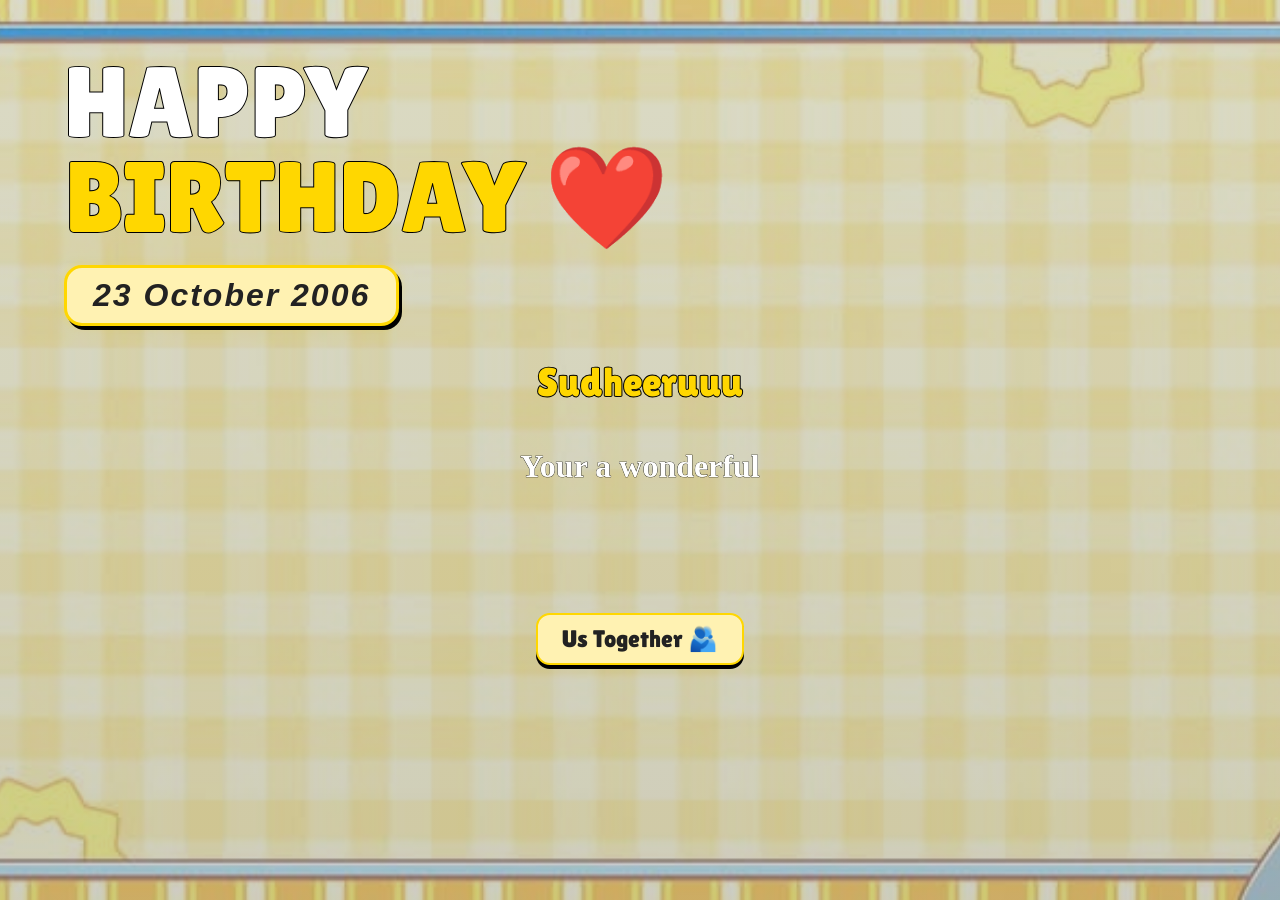
<file: index.html>
<!DOCTYPE html>
<html lang="en">

<head>
    <meta charset="UTF-8">
    <meta name="viewport" content="width=device-width, initial-scale=1.0">

    <title>Happy Birthday ❤️</title>

    <!-- CSS File Link -->
    <link rel="stylesheet" href="index.css">

    <!-- Google Fonts -->
    <link rel="preconnect" href="https://fonts.googleapis.com">
    <link rel="preconnect" href="https://fonts.gstatic.com" crossorigin>

    <link href="https://fonts.googleapis.com/css2?family=Lilita+One&display=swap"
          rel="stylesheet">

    <!-- Page Styling -->
    <style>
        h1,
        .birthday-yellow,
        .friend-name,
        #birthdayText,
        .together-heading {
            text-shadow: none !important;
        }

        .friend-name {
            color: #FFD700 !important;
            -webkit-text-stroke: 2px #000000 !important;
            paint-order: stroke fill;
        }

        /* ===== US TOGETHER BUTTON AT BOTTOM ===== */

        .together-link {
            display: table;
            margin: 100px auto 40px;
            padding: 10px 24px;

            background: #FFF2B2;
            border: 2px solid #FFD700;
            border-radius: 14px;

            box-shadow: 0 4px 0 #000000;
            text-decoration: none;

            transition: transform 0.3s ease,
                        box-shadow 0.3s ease;
        }

        .together-link:hover {
            transform: translateY(-4px);
            box-shadow: 0 7px 0 #000000;
        }

        .together-heading {
            margin: 0;
            padding: 0;
            font-family: 'Lilita One', cursive;
            font-size: 24px;
            font-weight: 400;
            color: #222222 !important;
            -webkit-text-stroke: 0 !important;
            text-shadow: none !important;
        }

        /* Phone Responsive */
        @media screen and (max-width: 600px) {
            .together-link {
                margin-top: 80px;
                margin-bottom: 30px;
                padding: 9px 20px;
            }

            .together-heading {
                font-size: 22px;
            }
        }
    </style>
</head>

<body>

    <!-- Birthday Heading -->
    <h1>
        <span>HAPPY</span><br>
        <span class="birthday-yellow">BIRTHDAY</span> ❤️
    </h1>

    <!-- Birthday Date -->
    <div class="name-box">
        <span>23 October 2006</span>
    </div>

    <!-- Friend Name -->
    <h2 class="friend-name" style="
        color: #FFD700 !important;
        -webkit-text-stroke: 2px #000000 !important;
        paint-order: stroke fill;
        text-shadow: none !important;
    ">
        Sudheeruuu
    </h2>

    <!-- Birthday Message -->
    <p id="birthdayText"></p>

    <!-- Typing Animation -->
    <script>
        const text = "Your a wonderful and My favorite friend";
        const text2 = "Thank you for being with meee 🥹💖";

        const element = document.getElementById("birthdayText");

        let i = 0;

        function typeText() {
            if (i < text.length) {
                element.innerHTML += text.charAt(i);
                i++;
                setTimeout(typeText, 70);
            } else {
                element.innerHTML += "<br>";
                i = 0;
                typeText2();
            }
        }

        function typeText2() {
            if (i < text2.length) {
                element.innerHTML += text2.charAt(i);
                i++;
                setTimeout(typeText2, 70);
            }
        }

        typeText();
    </script>

    <!-- Us Together Button At Bottom -->
    <a href="together.html" class="together-link">
        <h2 class="together-heading">
            Us Together 🫂
        </h2>
    </a>

    <!-- Cursor Hearts -->
    <script>
        function createHeart(x, y) {
            const heart = document.createElement("span");
            heart.className = "cursor-heart";

            const symbols = ["❤️", "💕", "💖", "💗", "✨"];

            heart.textContent =
                symbols[Math.floor(Math.random() * symbols.length)];

            heart.style.left = x + "px";
            heart.style.top = y + "px";

            document.body.appendChild(heart);

            setTimeout(function () {
                heart.remove();
            }, 1000);
        }

        document.addEventListener("mousemove", function (e) {
            createHeart(e.clientX, e.clientY);
        });

        document.addEventListener("touchmove", function (e) {
            const touch = e.touches[0];
            createHeart(touch.clientX, touch.clientY);
        }, { passive: true });
    </script>

</body>
</html>
</file>
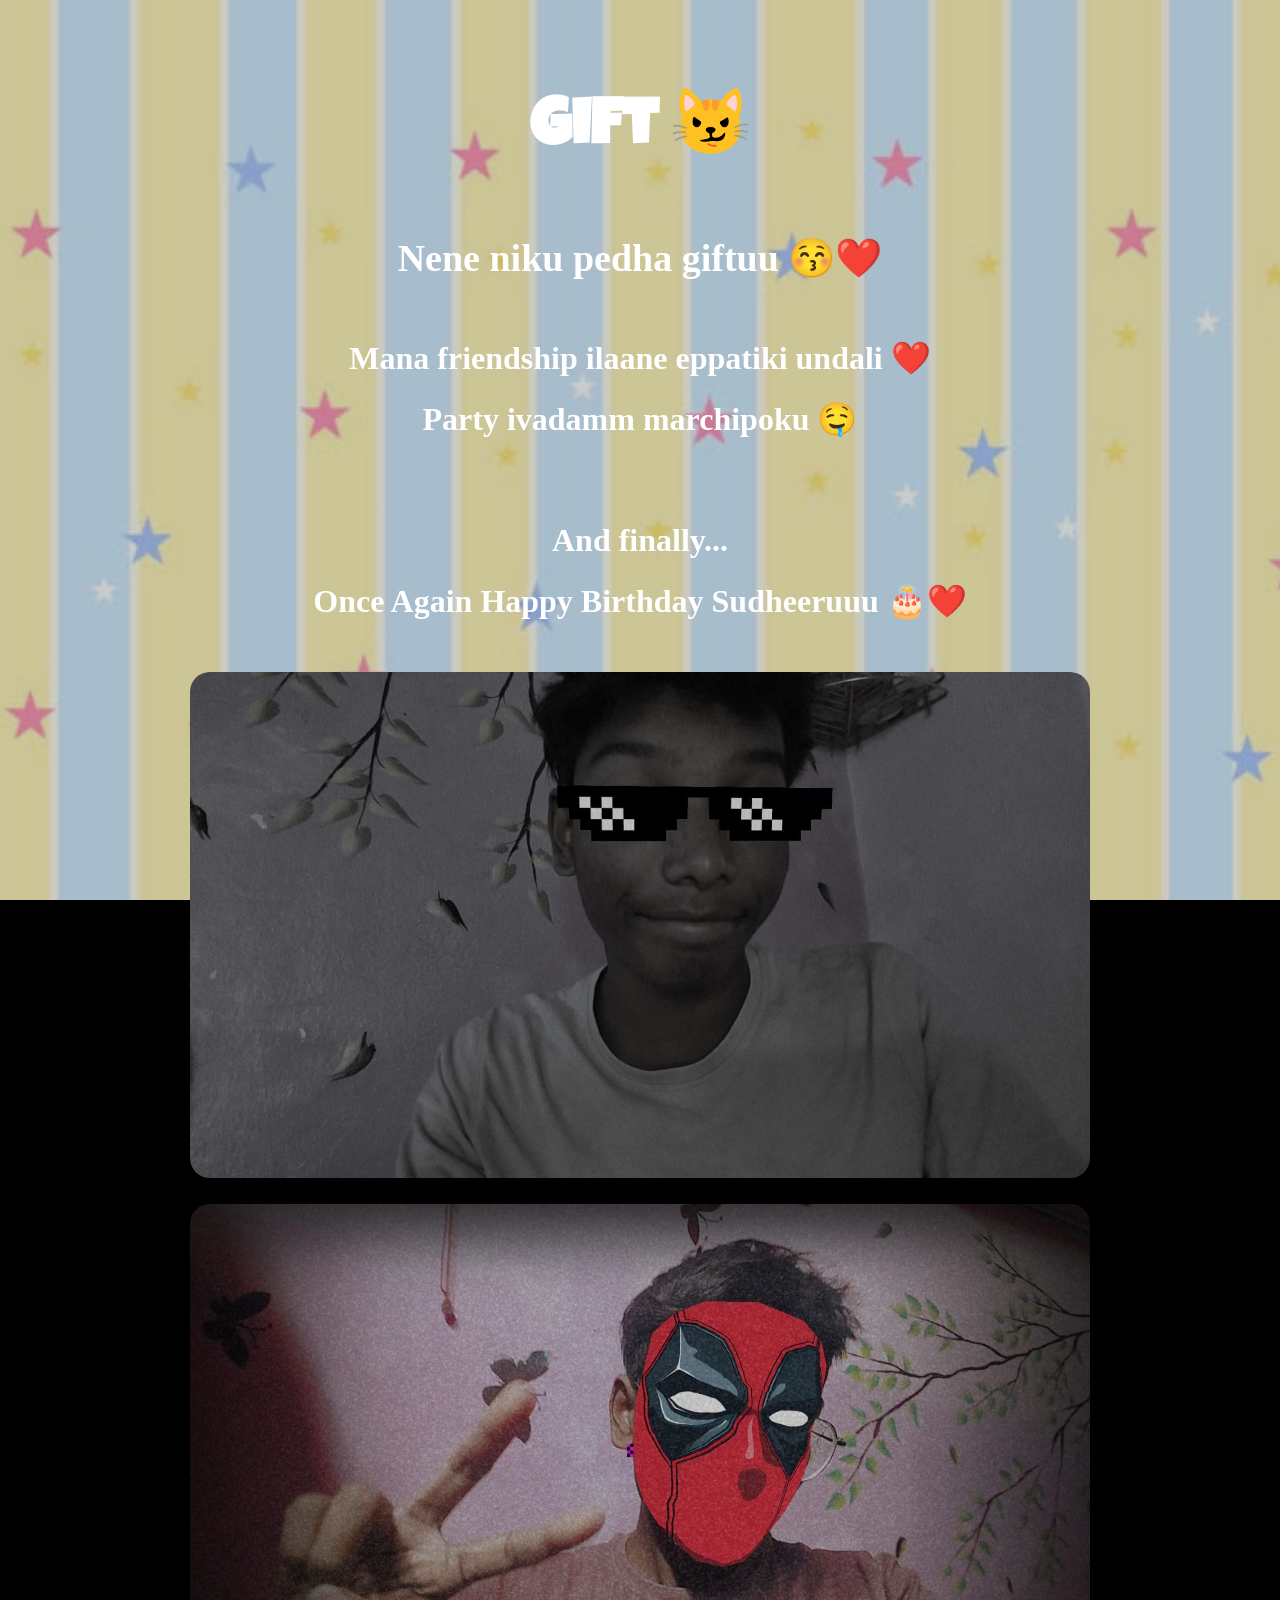
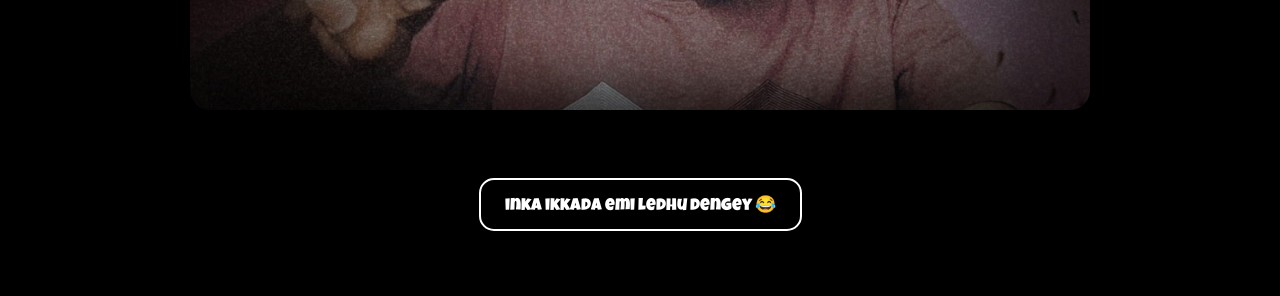
<file: lastgift.html>
<!DOCTYPE html>
<html lang="en">

<head>
    <meta charset="UTF-8">
    <meta name="viewport" content="width=device-width, initial-scale=1.0">

    <title>Gift 😼</title>

    <!-- Cartoon Font -->
    <link rel="preconnect" href="https://fonts.googleapis.com">
    <link rel="preconnect" href="https://fonts.gstatic.com" crossorigin>
    <link href="https://fonts.googleapis.com/css2?family=Luckiest+Guy&display=swap" rel="stylesheet">

    <!-- CSS File -->
    <link rel="stylesheet" href="lastgift.css">
</head>

<body>

    <h1>Gift 😼</h1>

    <p class="main-message">
        Nene niku pedha giftuu 😚❤️
    </p>

    <p class="extra-message">
        Mana friendship ilaane eppatiki undali ❤️
        <br>
        Party ivadamm marchipoku 🤤
        <br><br>
        And finally...
        <br>
        <b>Once Again Happy Birthday Sudheeruuu 🎂❤️</b>
    </p>

    <!-- Photos -->
    <div class="photos">
        <img src="uddu1.jpeg" alt="Our memory 1">
        <img src="uddu2.jpeg" alt="Our memory 2">
    </div>

    <br>

    <!-- Back Button -->
    <a href="index.html" class="back-button">
        inka ikkada emi ledhu dengey 😂
    </a>

    <!-- Balloon Animation -->
 <script>

/* BALLOONS - LAPTOP + MOBILE */
.balloon {
    position: fixed;
    left: 0;
    bottom: -80px;
    font-size: 38px;
    z-index: 99999;
    pointer-events: none;
    user-select: none;
    will-change: transform;
    animation: balloonUp 6s linear forwards;
}

/* BALLOON ANIMATION */
@keyframes balloonUp {
    0% {
        transform: translate3d(0, 0, 0) rotate(0deg);
        opacity: 0;
    }

    10% {
        opacity: 1;
    }

    100% {
        transform: translate3d(0, -120vh, 0) rotate(25deg);
        opacity: 0;
    }
}

/* MOBILE */
@media screen and (max-width: 768px) {
    .balloon {
        font-size: 30px;
        animation-duration: 6s;
    }
}

/* REDUCE ANIMATION IF DEVICE REQUESTS IT */
@media (prefers-reduced-motion: reduce) {
    .balloon {
        animation-duration: 6s;
    }
}
     


<a href="quiz-entry.html" class="quiz-button">
    🎁 One Last Gift — Best Friend Quiz 🎮❤️
</a>



</script>
</body>
</html>
</file>
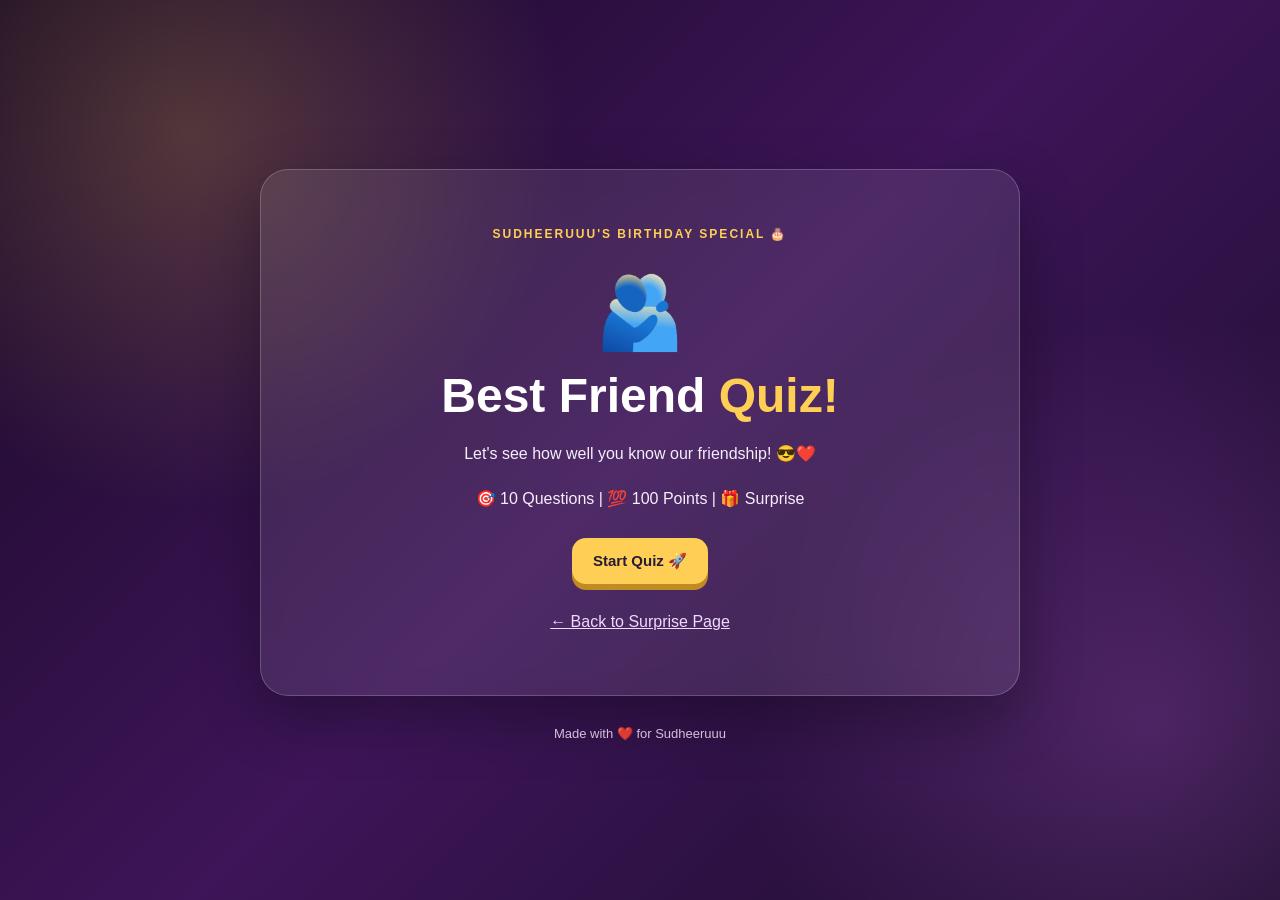
<file: quiz.html>
<!DOCTYPE html>
<html lang="en">
<head>
    <meta charset="UTF-8">
    <meta name="viewport" content="width=device-width, initial-scale=1.0">
    <title>Best Friend Quiz ❤️</title>
    <link rel="stylesheet" href="quiz.css">
</head>
<body>

<main class="game-card">
    <p class="top-label">SUDHEERUUU'S BIRTHDAY SPECIAL 🎂</p>

    <section id="start-screen">
        <div class="emoji">🫂</div>
        <h1>Best Friend <span>Quiz!</span></h1>
        <p>Let's see how well you know our friendship! 😎❤️</p>
        <p>🎯 10 Questions | 💯 100 Points | 🎁 Surprise</p>
        <button class="primary-btn" onclick="startQuiz()">Start Quiz 🚀</button>
        <p><a href="surprise.html">← Back to Surprise Page</a></p>
    </section>

    <section id="quiz-screen" class="hidden">
        <div class="quiz-meta">
            <span id="counter"></span>
            <span id="score">Score: 0</span>
        </div>

        <div class="progress-track">
            <div id="progress"></div>
        </div>

        <div id="question-emoji" class="emoji">🤔</div>
        <h2 id="question"></h2>
        <div id="answers" class="answers"></div>
        <p id="feedback"></p>

        <button id="next" class="primary-btn hidden" onclick="nextQuestion()">
            Next Question ➜
        </button>
    </section>

    <section id="result-screen" class="hidden">
        <div class="emoji" id="result-emoji">🏆</div>
        <h1 id="result-title">Quiz Completed!</h1>
        <h2>Your Score: <span id="final-score"></span></h2>
        <p id="result-message"></p>
        <button class="primary-btn" onclick="showSurprise()">
            Open Birthday Surprise 🎁
        </button>
        <button class="secondary-btn" onclick="restartQuiz()">Play Again 🔄</button>
    </section>

    <section id="surprise-screen" class="hidden">
        <div class="emoji">🎂❤️</div>
        <h1>Happy Birthday <span>Sudheeruuu!</span></h1>

       
        <a class="secondary-link" href="index.html">Back to Birthday Home 🏠</a>
    </section>
</main>

<footer>Made with ❤️ for Sudheeruuu</footer>

<script>
const questions = [
    {
        emoji: "🫂",
        q: "What makes our friendship special?",
        a: ["Trust and understanding ❤️", "Only treats 🍕", "Competition 😤", "Nothing 😴"],
        correct: 0,
        msg: "Trust and understanding are everything! ❤️"
    },
    {
        emoji: "😂",
        q: "What's an important part of friendship?",
        a: ["Laughing together 😂", "Never talking", "Always serious", "Forgetting each other"],
        correct: 0,
        msg: "Our laughs and memories are priceless! 😂"
    },
    {
        emoji: "🎂",
        q: "What are we celebrating?",
        a: ["New Year 🎆", "Sudheeruuu's birthday 🎂", "Exam results 📚", "Holiday 🏖️"],
        correct: 1,
        msg: "Happy Birthday Sudheeruuu! 🥳"
    },
    {
        emoji: "🤝",
        q: "A good friend should be there...",
        a: ["Only when easy", "Only for snacks", "In good and bad times ❤️", "Only in photos"],
        correct: 2,
        msg: "Real friendship means supporting each other! 🤝"
    },
    {
        emoji: "🍕",
        q: "What should a best friend never forget? 😜",
        a: ["Birthday treat 🍕", "Ignore messages", "Cancel plans", "Hide photos"],
        correct: 0,
        msg: "Treat ivvadam marchipoku ra! 🤤"
    },
    {
        emoji: "💬",
        q: "If your friend feels sad, what should you do?",
        a: ["Make fun", "Listen and support ❤️", "Ignore them", "Blame them"],
        correct: 1,
        msg: "A good friend always listens and supports! 💛"
    },
    {
        emoji: "📸",
        q: "What do friendship photos help us keep?",
        a: ["Our memories 📸", "Homework", "Shopping list", "Nothing"],
        correct: 0,
        msg: "Photos keep our best memories alive! 📸"
    },
    {
        emoji: "🌟",
        q: "What matters most in friendship?",
        a: ["Showing off", "Honesty and caring ❤️", "Counting favours", "Winning arguments"],
        correct: 1,
        msg: "Honesty and care make friendship strong! 🌟"
    },
    {
        emoji: "🫶",
        q: "How long should our friendship last?",
        a: ["One week", "Until exams", "Forever and ever 🫂", "Birthdays only"],
        correct: 2,
        msg: "Mana friendship eppatiki undali ra! 🫂❤️"
    },
    {
        emoji: "🎁",
        q: "What's the best gift from a best friend?",
        a: ["Costly things only", "Genuine friendship and memories ❤️", "A lecture", "No wishes"],
        correct: 1,
        msg: "Our friendship is priceless! Happy Birthday! 🎂"
    }
];

let current = 0;
let points = 0;
let answered = false;

function showScreen(id) {
    ["start-screen", "quiz-screen", "result-screen", "surprise-screen"]
        .forEach(screen => document.getElementById(screen).classList.add("hidden"));

    document.getElementById(id).classList.remove("hidden");
    window.scrollTo({top: 0, behavior: "smooth"});
}

function startQuiz() {
    current = 0;
    points = 0;
    showScreen("quiz-screen");
    renderQuestion();
}

function renderQuestion() {
    answered = false;
    const item = questions[current];

    document.getElementById("counter").textContent =
        `Question ${current + 1} of ${questions.length}`;
    document.getElementById("score").textContent = `Score: ${points}`;
    document.getElementById("progress").style.width =
        `${current / questions.length * 100}%`;

    document.getElementById("question-emoji").textContent = item.emoji;
    document.getElementById("question").textContent = item.q;
    document.getElementById("feedback").textContent = "";
    document.getElementById("next").classList.add("hidden");

    const box = document.getElementById("answers");
    box.innerHTML = "";

    item.a.forEach((answer, index) => {
        const btn = document.createElement("button");
        btn.className = "answer-btn";
        btn.textContent = answer;
        btn.onclick = () => chooseAnswer(index, btn);
        box.appendChild(btn);
    });
}

function chooseAnswer(index, selected) {
    if (answered) return;
    answered = true;

    const item = questions[current];
    const buttons = document.querySelectorAll(".answer-btn");
    buttons.forEach(btn => btn.disabled = true);

    if (index === item.correct) {
        points += 10;
        selected.classList.add("correct");
        document.getElementById("feedback").textContent = "✅ Correct! " + item.msg;
    } else {
        selected.classList.add("incorrect");
        buttons[item.correct].classList.add("correct");
        document.getElementById("feedback").textContent = "💛 Not quite! " + item.msg;
    }

    document.getElementById("score").textContent = `Score: ${points}`;
    document.getElementById("progress").style.width =
        `${(current + 1) / questions.length * 100}%`;

    const nextBtn = document.getElementById("next");
    nextBtn.textContent = current === questions.length - 1
        ? "See My Result 🏆"
        : "Next Question ➜";
    nextBtn.classList.remove("hidden");
}

function nextQuestion() {
    if (!answered) return;
    current++;

    if (current < questions.length) {
        renderQuestion();
    } else {
        showResults();
    }
}

function showResults() {
    showScreen("result-screen");
    document.getElementById("final-score").textContent = `${points}/100`;

    let emoji = "💛";
    let title = "Good Try, Bestie!";
    let message = "Quiz complete! Our friendship and memories are special. ❤️";

    if (points >= 90) {
        emoji = "🏆";
        title = "Friendship Legend!";
        message = "Abbaa! You are a true friendship legend ra! 🫂";
    } else if (points >= 70) {
        emoji = "🌟";
        title = "Super Bestie!";
        message = "Chaala baaga aadav ra! ❤️";
    } else if (points >= 50) {
        emoji = "😎";
        title = "Good Bestie!";
        message = "Inka manchi memories create cheddam! 🫂";
    }

    document.getElementById("result-emoji").textContent = emoji;
    document.getElementById("result-title").textContent = title;
    document.getElementById("result-message").textContent = message;
}

function showSurprise() {
    showScreen("surprise-screen");
}

function restartQuiz() {
    showScreen("start-screen");
}
</script>

</body>
</html>
</file>
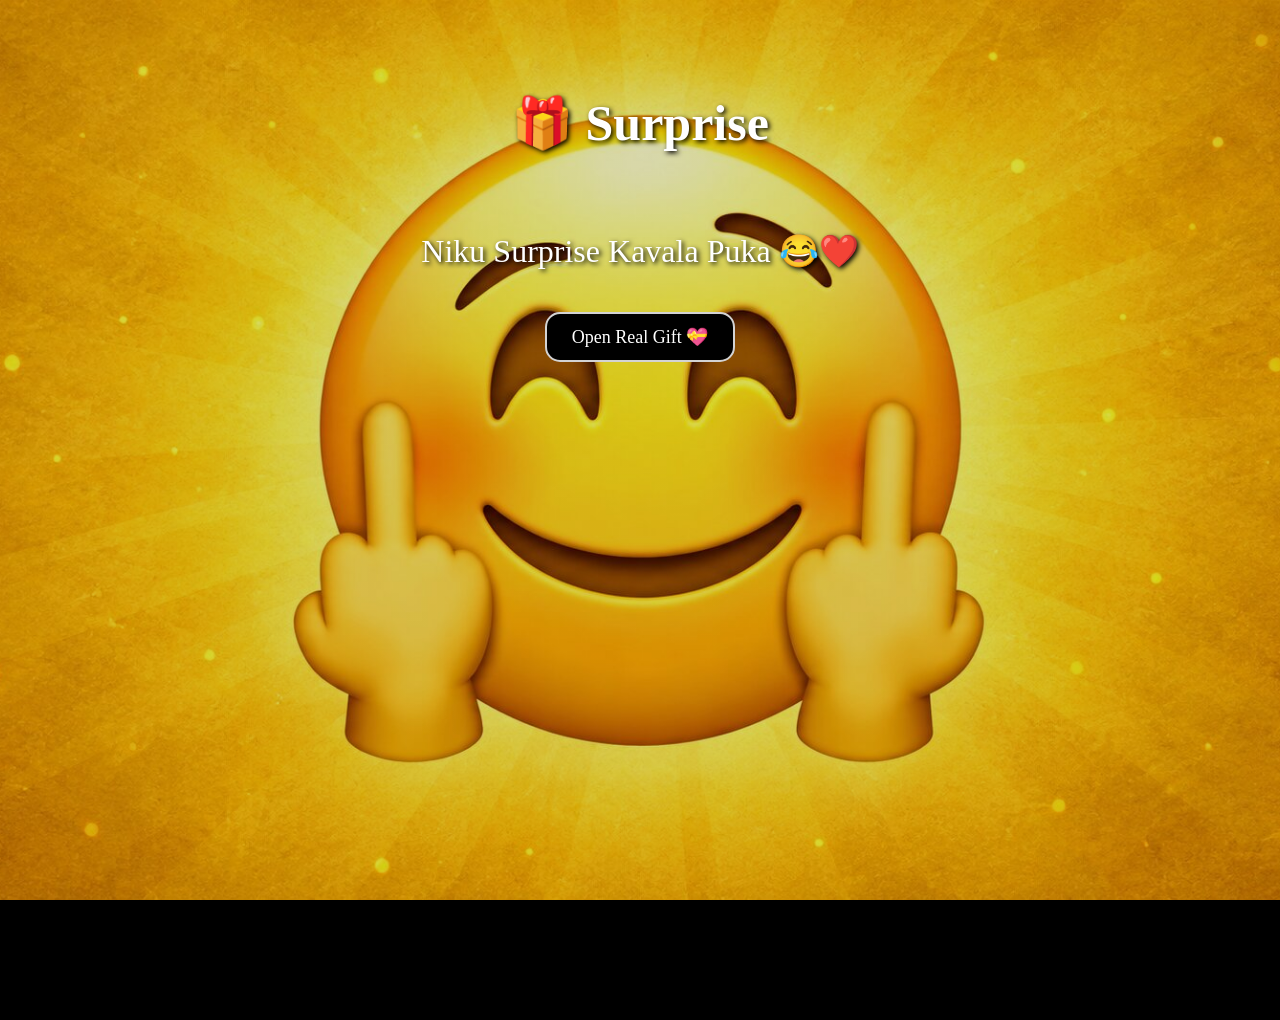
<file: surprise.html>
<!DOCTYPE html>
<html lang="en">
<head>
    <meta charset="UTF-8">
    <meta name="viewport" content="width=device-width, initial-scale=1.0">
    <title>Surprise 🎁</title>
    <link rel="stylesheet" href="surprise.css">
</head>

<body>
    <h1>🎁 Surprise</h1>

    <p>Niku Surprise Kavala Puka 😂❤️</p>

   
        <a href="lastgift.html" class="gift-button">
            Open Real Gift 💝
        </a>
    </div>

<script>
    const emojis = ["🖕"];

    document.addEventListener("mousemove", function(event) {
        const emoji = document.createElement("span");

        emoji.innerHTML = emojis[
            Math.floor(Math.random() * emojis.length)
        ];

        emoji.style.position = "fixed";
        emoji.style.left = event.clientX + "px";
        emoji.style.top = event.clientY + "px";
        emoji.style.fontSize = "22px";
        emoji.style.pointerEvents = "none";
        emoji.style.zIndex = "9999";
        emoji.style.transform = "translate(-50%, -50%)";
        emoji.style.transition = "opacity 0.8s, transform 0.8s";

        document.body.appendChild(emoji);

        requestAnimationFrame(() => {
            emoji.style.opacity = "0";
            emoji.style.transform =
                "translate(-50%, -40px) scale(1.5)";
        });

        setTimeout(() => {
            emoji.remove();
        }, 800);
    });
</script>

</body>
</html>
</file>
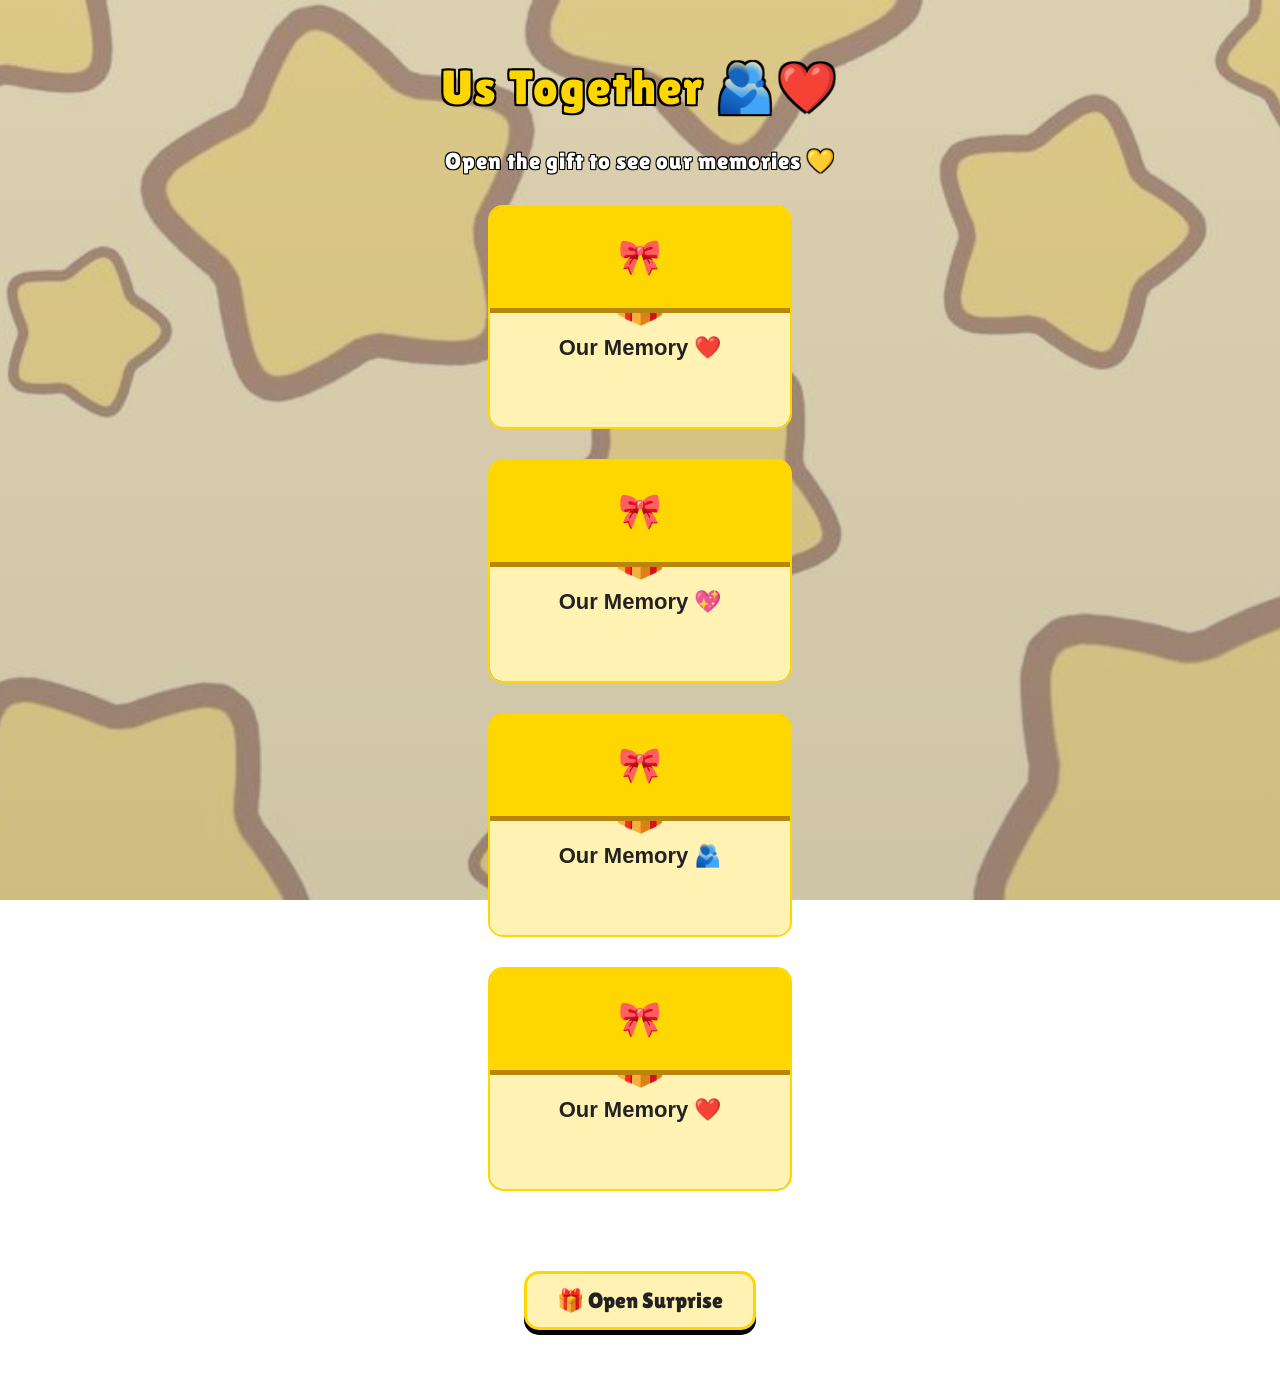
<file: together.html>
<!DOCTYPE html>
<html lang="en">

<head>
    <meta charset="UTF-8">
    <meta name="viewport" content="width=device-width, initial-scale=1.0">

    <title>Us Together 🫂</title>

    <!-- Google Fonts -->
    <link rel="preconnect" href="https://fonts.googleapis.com">
    <link rel="preconnect" href="https://fonts.gstatic.com" crossorigin>

    <link href="https://fonts.googleapis.com/css2?family=Lilita+One&display=swap"
          rel="stylesheet">

    <!-- External CSS -->
    <link rel="stylesheet" href="together.css">

    <!-- Surprise Button + Cursor Hearts CSS -->
    <style>
        /* Surprise Button */
        .surprise-button {
            display: inline-block;
            margin: 50px auto 40px;
            padding: 14px 30px;

            background: #FFF2B2;
            color: #222222;

            border: 3px solid #FFD700;
            border-radius: 15px;

            text-decoration: none;
            font-family: 'Lilita One', cursive;
            font-size: 22px;

            box-shadow: 0 5px 0 #000000;

            transition:
                transform 0.3s ease,
                box-shadow 0.3s ease;
        }

        .surprise-button:hover {
            transform: translateY(-5px);
            box-shadow: 0 9px 0 #000000;
        }

        /* Cursor Hearts */
        .cursor-heart {
            position: fixed;
            z-index: 99999;
            pointer-events: none;

            font-size: 22px;
            line-height: 1;

            animation: heartFloat 1s ease-out forwards;
            will-change: transform, opacity;
        }

        @keyframes heartFloat {
            0% {
                opacity: 1;
                transform: translateY(0) scale(0.7);
            }

            100% {
                opacity: 0;
                transform: translateY(-55px) scale(1.4) rotate(20deg);
            }
        }

        /* Phone Responsive */
        @media screen and (max-width: 600px) {
            .surprise-button {
                margin-top: 35px;
                margin-bottom: 30px;
                padding: 12px 24px;
                font-size: 20px;
            }
        }

        /* Reduced Motion */
        @media (prefers-reduced-motion: reduce) {
            .cursor-heart {
                animation-duration: 0.5s;
            }
        }
    </style>
</head>

<body>

    <!-- Page Heading -->
    <h1>Us Together 🫂❤️</h1>

    <p>Open the gift to see our memories 💛</p>

    <!-- Photo 1 -->
    <div class="photo-card" onclick="openPhoto(this)">
        <img src="uday4.jpeg" alt="Our memory 1">

        <div class="photo-cover">
            <span>🎁</span>
            Our Memory ❤️
        </div>

        <div class="gift-lid">🎀</div>
    </div>

    <!-- Photo 2 -->
    <div class="photo-card" onclick="openPhoto(this)">
        <img src="uday3 fi.jpeg" alt="Our memory 2">

        <div class="photo-cover">
            <span>🎁</span>
            Our Memory 💖
        </div>

        <div class="gift-lid">🎀</div>
    </div>

    <!-- Photo 3 -->
    <div class="photo-card" onclick="openPhoto(this)">
        <img src="uday1.jpeg" alt="Our memory 3">

        <div class="photo-cover">
            <span>🎁</span>
            Our Memory 🫂
        </div>

        <div class="gift-lid">🎀</div>
    </div>

    <!-- Photo 4 -->
    <div class="photo-card" onclick="openPhoto(this)">
        <img src="uday.jpeg" alt="Our memory 4">

        <div class="photo-cover">
            <span>🎁</span>
            Our Memory ❤️
        </div>

        <div class="gift-lid">🎀</div>
    </div>

    <!-- Gift Box Animation -->
    <script>
        function openPhoto(card) {
            card.classList.add("opened");
        }
    </script>

    <!-- Cursor Hearts Animation -->
    <script>
        function createHeart(x, y) {
            const heart = document.createElement("span");

            heart.className = "cursor-heart";

            const symbols = ["❤️", "💕", "💖", "💗", "✨"];

            heart.textContent =
                symbols[Math.floor(Math.random() * symbols.length)];

            heart.style.left = x + "px";
            heart.style.top = y + "px";

            document.body.appendChild(heart);

            setTimeout(function () {
                heart.remove();
            }, 1000);
        }

        // Laptop: hearts follow the mouse
        document.addEventListener("mousemove", function (event) {
            createHeart(event.clientX, event.clientY);
        });

        // Phone: hearts appear when touching and moving
        document.addEventListener("touchmove", function (event) {
            if (event.touches.length > 0) {
                const touch = event.touches[0];

                createHeart(touch.clientX, touch.clientY);
            }
        }, { passive: true });
    </script>

    <!-- Surprise Page and back Button -->

    
    <a href="surprise.html" class="surprise-button">
        🎁 Open Surprise
    </a>

  

</body>
</html>
</file>
<file: index.css>
/* ===== NARUTO BIRTHDAY THEME ===== */

* {
    box-sizing: border-box;
}

html {
    scroll-behavior: smooth;
}

/* ===== LAPTOP BACKGROUND ===== */

body {
    margin: 0;
    padding: 35px 5%;
    min-height: 100vh;
    overflow-x: hidden;

    font-family: Georgia, serif;
    color: #FFFFFF;
    text-align: center;

    background-image:
        linear-gradient(
            rgba(15, 10, 10, 0.15),
            rgba(15, 10, 10, 0.20)
        ),
        url("bgforindexlap.jpg");

    background-size: cover;
    background-position: center;
    background-repeat: no-repeat;
    background-attachment: fixed;

    animation: pageEnter 1.3s ease-out;
}

/* ===== WEBSITE OPENING ===== */

@keyframes pageEnter {
    from {
        opacity: 0;
        transform: translateY(20px);
    }

    to {
        opacity: 1;
        transform: translateY(0);
    }
}

/* ===== HAPPY BIRTHDAY HEADING ===== */

h1 {
    font-family: 'Lilita One', cursive;
    font-size: clamp(55px, 10vw, 100px);
    font-weight: 400;
    line-height: 0.95;
    text-align: left;

    margin: 20px 0;

    color: #FFFFFF;
    -webkit-text-stroke: 2px #000000;
    paint-order: stroke fill;

    text-shadow:
        3px 4px 0 #000000,
        5px 6px 0 #000000;

    animation: headingEnter 1.5s ease-out;
}

/* ===== BIRTHDAY YELLOW COLOUR ===== */

.birthday-yellow {
    color: #FFD700;
    -webkit-text-stroke: 2px #000000;
    paint-order: stroke fill;

    text-shadow:
        3px 4px 0 #000000,
        5px 6px 0 #000000;
}

/* ===== HEADING ANIMATION ===== */

@keyframes headingEnter {
    from {
        opacity: 0;
        transform: scale(0.8);
        letter-spacing: 8px;
    }

    to {
        opacity: 1;
        transform: scale(1);
        letter-spacing: normal;
    }
}

/* ===== DATE NAME BOX ===== */

.name-box {
    display: table;

    margin-top: 5px;
    margin-bottom: 20px;
    margin-left: 0;
    margin-right: auto;

    padding: 9px 26px;

    background: #FFF2B2;
    border: 3px solid #FFD700;
    border-radius: 18px;

    box-shadow:
        3px 4px 0 #000000,
        0 0 10px rgba(255, 215, 0, 0.35);

    animation: nameEnter 1.8s ease;
}

.name-box span {
    display: inline-block;

    font-family: 'Trebuchet MS', sans-serif;
    font-size: clamp(23px, 4vw, 32px);
    font-weight: 900;
    font-style: italic;
    letter-spacing: 2px;

    color: #222222;
    text-shadow: none;
}

/* ===== FRIEND NAME ===== */

.friend-name {
    font-family: 'Lilita One', cursive;
    font-size: clamp(28px, 5vw, 40px);
    font-weight: 400;
    color: #FFB74D;

    -webkit-text-stroke: 1px #000000;
    paint-order: stroke fill;

    text-shadow:
        2px 3px 0 #000000,
        0 0 5px #FF6D00;

    animation: nameEnter 1.8s ease;
}

@keyframes nameEnter {
    from {
        opacity: 0;
        transform: translateY(15px);
    }

    to {
        opacity: 1;
        transform: translateY(0);
    }
}

/* ===== BIRTHDAY MESSAGE - NEW FONT + BLACK BORDER ===== */

#birthdayText {
    font-family: 'Dancing Script', cursive;
    font-size: clamp(24px, 4vw, 32px);
    font-weight: 700;
    line-height: 1.8;

    color: #FFFFFF;

    -webkit-text-stroke: 0.6px #000000;
    paint-order: stroke fill;

    text-shadow:
        1px 1px 0 #000000,
        -1px -1px 0 #000000,
        1px -1px 0 #000000,
        -1px 1px 0 #000000;

    min-height: 75px;
    overflow-wrap: anywhere;
}

/* ===== US TOGETHER LINK ===== */

.together-link {
    display: inline-block;
    margin-top: 25px;

    text-decoration: none;
    color: #FFB74D;
}

.together-heading {
    font-family: 'Lilita One', cursive;
    font-size: 30px;
    font-weight: 400;

    color: #FFB74D;

    text-shadow:
        2px 3px 0 #000000,
        0 0 8px #FF6D00;

    transition:
        transform 0.3s ease,
        color 0.3s ease;
}

.together-heading:hover {
    color: #FFFFFF;
    transform: scale(1.06);
}

.click-text {
    color: #FFFFFF;
    font-size: 18px;
    text-shadow: 0 0 5px #FF9800;
}

/* ===== BUTTONS ===== */

button {
    font-family: 'Lilita One', cursive;
    font-size: 18px;

    padding: 12px 25px;
    border: 2px solid #000000;
    border-radius: 30px;

    background: #FFD700;
    color: #000000;

    cursor: pointer;
    box-shadow: 3px 4px 0 #000000;

    transition: transform 0.3s ease;
}

button:hover {
    transform: translateY(-3px);
}

/* ===== IMAGES ===== */

img {
    max-width: 100%;
    height: auto;

    border: 3px solid #FF9800;
    border-radius: 18px;

    box-shadow: 0 0 15px rgba(255, 152, 0, 0.45);
}

/* ===== CURSOR HEARTS ===== */

.cursor-heart {
    position: fixed;
    z-index: 9999;
    pointer-events: none;

    font-size: 20px;
    color: #FF5252;

    animation: heartFloat 1s ease-out forwards;
}

@keyframes heartFloat {
    0% {
        opacity: 1;
        transform: translateY(0) scale(0.7);
    }

    100% {
        opacity: 0;
        transform: translateY(-55px) scale(1.4) rotate(20deg);
    }
}

/* ===== SCROLLBAR ===== */

::-webkit-scrollbar {
    width: 8px;
}

::-webkit-scrollbar-track {
    background: #1B100B;
}

::-webkit-scrollbar-thumb {
    background: #E87513;
    border-radius: 10px;
}

/* ===== PHONE BACKGROUND & RESPONSIVE ===== */

@media screen and (max-width: 600px) {

    body {
        padding: 25px 18px;

        background-image:
            linear-gradient(
                rgba(15, 10, 10, 0.15),
                rgba(15, 10, 10, 0.20)
            ),
            url("narutobg.jpg");

        background-size: cover;
        background-position: center;
        background-repeat: no-repeat;
        background-attachment: scroll;
    }

    h1 {
        font-size: clamp(45px, 12vw, 65px);
        line-height: 1;
        -webkit-text-stroke: 1.5px #000000;
    }

    .birthday-yellow {
        -webkit-text-stroke: 1.5px #000000;
    }

    .name-box {
        padding: 8px 22px;
        border-radius: 15px;
    }

    .name-box span {
        font-size: 25px;
    }

    .friend-name {
        font-size: 30px;
    }

    #birthdayText {
        font-size: 25px;
        line-height: 1.7;
    }

    .together-heading {
        font-size: 26px;
    }
}

/* ===== REDUCED MOTION SUPPORT ===== */

@media (prefers-reduced-motion: reduce) {
    h1,
    .name-box,
    .friend-name,
    #birthdayText,
    p {
        animation: none;
    }
}
</file>
<file: lastgift.css>
/* COMMON SETTINGS */
* {
    box-sizing: border-box;
}

body {
    background-color: #000000;
    color: #FFFFFF;
    text-align: center;
    margin: 0;
    padding: 40px 20px;
    min-height: 100vh;
    overflow-x: hidden;

    /* LAPTOP BACKGROUND */
    background-image:
        linear-gradient(
            rgba(0, 0, 0, 0.20),
            rgba(0, 0, 0, 0.20)
        ),
        url("lastgiftpc.jpg");

    background-size: cover;
    background-position: center;
    background-repeat: no-repeat;
    background-attachment: fixed;
}

/* ZOOM-IN ANIMATION */
@keyframes zoomIn {
    from {
        transform: scale(0.5);
        opacity: 0;
    }

    to {
        transform: scale(1);
        opacity: 1;
    }
}

/* FIRST: GIFT HEADING */
h1 {
    font-family: 'Luckiest Guy', cursive;
    font-size: clamp(42px, 7vw, 65px);
    color: #FFFFFF;
    text-shadow: none;
    animation: zoomIn 0.8s ease-out 0.2s both;
}

/* SECOND: MAIN MESSAGE */
.main-message {
    font-family: 'Dancing Script', cursive;
    font-size: clamp(28px, 4vw, 38px);
    font-weight: 600;
    margin-top: 65px;
    color: #FFFFFF;
    text-shadow: none;
    line-height: 1.6;
    animation: zoomIn 0.8s ease-out 1s both;
}

/* THIRD: PARAGRAPH */
.extra-message {
    font-family: 'Dancing Script', cursive;
    font-size: clamp(25px, 3vw, 32px);
    font-weight: 600;
    line-height: 1.9;
    margin: 40px auto;
    max-width: 700px;
    color: #FFFFFF;
    text-shadow: none;
    animation: zoomIn 0.8s ease-out 1.8s both;
}

/* PHOTOS */
.photos {
    margin-top: 40px;
}

.photos img {
    display: block;
    width: 100%;
    max-width: 900px;
    height: auto;
    border-radius: 20px;
    margin: 25px auto;
    animation: zoomIn 0.8s ease-out both;
}

.photos img:nth-child(1) {
    animation-delay: 2.6s;
}

.photos img:nth-child(2) {
    animation-delay: 3.2s;
}

.photos img:nth-child(3) {
    animation-delay: 3.8s;
}

.photos img:nth-child(4) {
    animation-delay: 4.4s;
}

/* BEST FRIEND QUIZ BUTTON */
.quiz-button {
    display: inline-block;
    font-family: 'Luckiest Guy', cursive;
    font-size: 20px;
    padding: 16px 26px;
    margin: 25px 10px;
    border-radius: 15px;
    border: 2px solid #FFD700;
    background: linear-gradient(135deg, #FFD700, #FF9800);
    color: #000000;
    text-decoration: none;
    cursor: pointer;
    box-shadow: 0 0 15px rgba(255, 215, 0, 0.35);
    transition: 0.3s;
    animation: zoomIn 0.8s ease-out 4.6s both;
}

.quiz-button:hover {
    background: #FFFFFF;
    color: #000000;
    transform: scale(1.05);
    box-shadow: 0 0 22px rgba(255, 215, 0, 0.7);
}

/* BACK BUTTON */
.back-button {
    display: inline-block;
    font-family: 'Luckiest Guy', cursive;
    font-size: 17px;
    padding: 14px 24px;
    margin: 25px 0;
    border-radius: 15px;
    border: 2px solid #FFFFFF;
    background-color: #000000;
    color: #FFFFFF;
    text-decoration: none;
    cursor: pointer;
    transition: 0.3s;
    animation: zoomIn 0.8s ease-out 4.8s both;
}

.back-button:hover {
    background-color: #FFFFFF;
    color: #000000;
    transform: scale(1.05);
}

/* BALLOONS */
.balloon {
    position: fixed;
    bottom: -100px;
    font-size: 40px;
    z-index: 9998;
    pointer-events: none;
    animation: balloonUp linear forwards;
}

@keyframes balloonUp {
    0% {
        transform: translateY(0) rotate(0deg);
        opacity: 0;
    }

    10% {
        opacity: 1;
    }

    100% {
        transform: translateY(-120vh) rotate(20deg);
        opacity: 0;
    }
}

/* PHONE BACKGROUND */
@media screen and (max-width: 768px) {
    body {
        padding: 30px 15px;

        background-image:
            linear-gradient(
                rgba(0, 0, 0, 0.15),
                rgba(0, 0, 0, 0.15)
            ),
            url("lastgiftphone.jpg");

        background-size: cover;
        background-position: center;
        background-repeat: no-repeat;
        background-attachment: scroll;
    }

    .main-message {
        margin-top: 50px;
    }

    .extra-message {
        font-size: 25px;
    }

    .photos img {
        margin: 20px auto;
    }

    .quiz-button {
        max-width: 95%;
        font-size: 16px;
        padding: 14px 18px;
        margin: 20px 5px;
    }

    .back-button {
        font-size: 15px;
    }
}
</file>
<file: quiz.css>
* {
    box-sizing: border-box;
}

body {
    margin: 0;
    min-height: 100vh;
    padding: 25px 14px;
    font-family: "Trebuchet MS", Arial, sans-serif;
    color: #fff9e9;
    background:
        radial-gradient(circle at 15% 15%, rgba(255,207,85,.22), transparent 28%),
        radial-gradient(circle at 90% 80%, rgba(219,112,255,.22), transparent 30%),
        linear-gradient(135deg, #180824, #3d1558, #1b0d2b);
    display: flex;
    flex-direction: column;
    align-items: center;
    justify-content: center;
    overflow-x: hidden;
}

.game-card {
    width: min(100%, 760px);
    margin: 20px auto;
    padding: clamp(20px, 5vw, 42px);
    background: rgba(255,255,255,.09);
    border: 1px solid rgba(255,255,255,.2);
    border-radius: 28px;
    box-shadow: 0 22px 60px rgba(0,0,0,.32);
    backdrop-filter: blur(12px);
}

.top-label {
    color: #ffcf55;
    font-size: 12px;
    font-weight: 900;
    letter-spacing: 2px;
    text-align: center;
    margin-bottom: 24px;
}

section {
    text-align: center;
    animation: appear .35s ease-out;
}

.hidden {
    display: none !important;
}

@keyframes appear {
    from {
        opacity: 0;
        transform: translateY(8px);
    }
    to {
        opacity: 1;
        transform: translateY(0);
    }
}

.emoji {
    font-size: clamp(45px, 9vw, 72px);
    margin: 12px 0;
}

h1 {
    font-size: clamp(30px, 6vw, 48px);
    line-height: 1.2;
    margin: 12px 0;
    color: white;
}

h1 span,
h2 span {
    color: #ffcf55;
}

h2 {
    font-size: clamp(21px, 4vw, 30px);
    line-height: 1.4;
}

p {
    color: #f7eefa;
    font-size: 16px;
    line-height: 1.8;
}

button,
a {
    font-family: inherit;
    -webkit-tap-highlight-color: transparent;
}

.primary-btn,
.secondary-btn,
.secondary-link {
    display: inline-block;
    padding: 14px 21px;
    margin: 8px 5px;
    border-radius: 14px;
    font-size: 15px;
    font-weight: bold;
    text-decoration: none;
    cursor: pointer;
    transition: .2s;
}

.primary-btn {
    background: #ffcf55;
    color: #271b35;
    border: none;
    box-shadow: 0 6px 0 #bf8b22;
}

.primary-btn:hover {
    transform: translateY(-2px);
    filter: brightness(1.06);
}

.primary-btn:active {
    transform: translateY(2px);
    box-shadow: 0 3px 0 #bf8b22;
}

.secondary-btn,
.secondary-link {
    color: white;
    border: 1px solid rgba(255,255,255,.35);
    background: rgba(255,255,255,.1);
}

a {
    color: #f2d9ff;
}

.quiz-meta {
    display: flex;
    justify-content: space-between;
    gap: 12px;
    margin-bottom: 12px;
    font-weight: bold;
    font-size: 14px;
}

.progress-track {
    height: 10px;
    border-radius: 99px;
    background: rgba(255,255,255,.15);
    overflow: hidden;
    margin-bottom: 22px;
}

#progress {
    width: 0;
    height: 100%;
    background: linear-gradient(90deg, #ffcf55, #ff8cba);
    transition: width .25s;
}

.answers {
    display: grid;
    grid-template-columns: 1fr 1fr;
    gap: 12px;
    margin: 24px 0 12px;
}

.answer-btn {
    min-height: 62px;
    padding: 14px;
    color: #271b35;
    background: #fff9e9;
    border: 2px solid transparent;
    border-radius: 15px;
    font-size: 15px;
    font-weight: bold;
    line-height: 1.5;
    cursor: pointer;
    transition: .15s;
}

.answer-btn:hover:not(:disabled) {
    transform: translateY(-2px);
    background: #fff0bd;
}

.answer-btn:disabled {
    cursor: default;
}

.answer-btn.correct {
    background: #c9ffd8;
    border-color: #32b86a;
}

.answer-btn.incorrect {
    background: #ffd7dc;
    border-color: #e05265;
}

#feedback {
    min-height: 28px;
    color: #ffe7a4;
    font-weight: bold;
}

#final-score {
    color: #ffcf55;
}

.special-message {
    background: rgba(255,255,255,.08);
    border-radius: 18px;
    padding: 20px;
    border: 1px solid rgba(255,255,255,.12);
}

.photo-grid {
    display: grid;
    grid-template-columns: repeat(2, minmax(0, 1fr));
    gap: 12px;
    margin: 20px auto 28px;
}

.photo-grid img {
    width: 100%;
    aspect-ratio: 4 / 3;
    object-fit: cover;
    border: 3px solid #ffcf55;
    border-radius: 17px;
}

footer {
    margin: 10px 0;
    color: #e8d5f2;
    font-size: 13px;
    text-align: center;
}

@media (max-width: 520px) {
    body {
        padding: 12px 9px;
        justify-content: flex-start;
    }

    .game-card {
        margin-top: 12px;
        padding: 22px 15px;
        border-radius: 22px;
    }

    .top-label {
        font-size: 10px;
        letter-spacing: 1px;
    }

    .answers {
        grid-template-columns: 1fr;
        gap: 10px;
    }

    .answer-btn {
        min-height: 54px;
        text-align: left;
    }

    .primary-btn,
    .secondary-btn,
    .secondary-link {
        max-width: 100%;
        margin: 7px 0;
    }

    .photo-grid {
        gap: 9px;
    }
}

@media (prefers-reduced-motion: reduce) {
    *,
    *::before,
    *::after {
        animation: none !important;
        transition: none !important;
    }
}
</file>
<file: surprise.css>
```css
/* CARTOON FONT */
@import url('https://fonts.googleapis.com/css2?family=Luckiest+Guy&display=swap');

/* COMMON SETTINGS */
* {
    box-sizing: border-box;
}

body {
    background-color: #000000;
    color: #D3D3D3;
    text-align: center;
    margin: 0;
    padding: 60px 20px;
    min-height: 100vh;

    /* LAPTOP BACKGROUND */
    background-image:
        linear-gradient(
            rgba(0, 0, 0, 0.15),
            rgba(0, 0, 0, 0.15)
        ),
        url("./suprisepc.jpg");

    background-size: cover;
    background-position: center;
    background-repeat: no-repeat;
    background-attachment: fixed;
}

/* CARTOON HEADING */
h1 {
    font-family: 'Luckiest Guy', cursive;
    font-size: 50px;
    color: #FFFFFF;
    text-shadow: 2px 2px 5px #000000;
}

/* MESSAGE */
p {
    font-family: Georgia, serif;
    font-size: 32px;
    margin-top: 80px;
    color: #FFFFFF;
    text-shadow: 2px 2px 5px #000000;
}

/* BUTTONS */
.gift-button {
    display: inline-block;
    font-size: 18px;
    padding: 12px 25px;
    margin: 10px;
    border-radius: 15px;
    border: 2px solid #D3D3D3;
    background-color: #000000;
    color: #FFFFFF;
    text-decoration: none;
    cursor: pointer;
    transition: 0.3s;
}

.gift-button:hover {
    background-color: #D3D3D3;
    color: #000000;
    transform: scale(1.05);
}

/* PHONE BACKGROUND */
@media screen and (max-width: 768px) {
    body {
        background-image:
            linear-gradient(
                rgba(0, 0, 0, 0.15),
                rgba(0, 0, 0, 0.15)
            ),
            url("./suprisephone.jpg");

        background-size: cover;
        background-position: center;
        background-repeat: no-repeat;
        background-attachment: scroll;
        padding: 40px 15px;
    }

    h1 {
        font-size: 38px;
    }

    p {
        font-size: 25px;
        margin-top: 65px;
    }

    .gift-button {
        font-size: 16px;
        padding: 12px 20px;
        margin: 8px;
    }
}
```
</file>
<file: together.css>
/* General Page */
body {
    background-image:
        linear-gradient(
            rgba(15, 10, 10, 0.15),
            rgba(15, 10, 10, 0.20)
        ),
        url("togetherpc.jpg");

    background-size: cover;
    background-position: center;
    background-repeat: no-repeat;
    background-attachment: fixed;

    color: white;
    text-align: center;
    font-family: Arial, sans-serif;
    padding: 20px;
    min-height: 100vh;
    box-sizing: border-box;
}

/* Stylish Heading */

/* Us Together Heading - Black Border */
h1 {
    font-family: 'Lilita One', cursive;
    font-size: clamp(32px, 6vw, 48px);
    font-weight: 400;
    color: #FFD700;
    letter-spacing: 2px;

    -webkit-text-stroke: 1.5px #000000;
    paint-order: stroke fill;

    text-shadow:
        2px 2px 0 #000000,
        -2px -2px 0 #000000,
        2px -2px 0 #000000,
        -2px 2px 0 #000000;

    animation: titleEnter 1s ease-out both;
}




/* Subtitle - White Stylish Font */
p {
    color: #FFFFFF;
    font-family: 'Lilita One', cursive;
    font-size: clamp(17px, 3vw, 23px);
    font-weight: 400;
    letter-spacing: 1px;

    -webkit-text-stroke: 0.4px #000000;
    paint-order: stroke fill;

    text-shadow:
        1px 1px 0 #000000,
        -1px -1px 0 #000000,
        1px -1px 0 #000000,
        -1px 1px 0 #000000;

    animation: titleEnter 1s ease-out 0.2s both;
}


/* Photo Boxes */
.photo-card {
    position: relative;
    width: 300px;
    max-width: 90%;
    height: 220px;
    margin: 30px auto;
    border: 2px solid #FFD700;
    border-radius: 15px;
    overflow: hidden;
    cursor: pointer;
    background: #FFF2B2;

    opacity: 0;
    animation: boxEnter 0.9s ease-out forwards;
}

/* One-by-one Entrance */
.photo-card:nth-of-type(1) {
    animation-delay: 0.3s;
}

.photo-card:nth-of-type(2) {
    animation-delay: 0.6s;
}

.photo-card:nth-of-type(3) {
    animation-delay: 0.9s;
}

.photo-card:nth-of-type(4) {
    animation-delay: 1.2s;
}

/* Photos */
.photo-card img {
    width: 100%;
    height: 100%;
    object-fit: cover;
    display: block;
}

/* Yellow Gift Cover */
.photo-cover {
    position: absolute;
    inset: 0;
    background: #FFF2B2;
    color: #222222;
    display: flex;
    flex-direction: column;
    align-items: center;
    justify-content: center;
    font-size: 22px;
    font-weight: bold;
    z-index: 2;
    transition: opacity 0.4s ease 0.35s;
}

.photo-cover span {
    font-size: 45px;
    margin-bottom: 8px;
}

/* Gift Box Cap */
.gift-lid {
    position: absolute;
    top: 0;
    left: 0;
    width: 100%;
    height: 48%;
    background: #FFD700;
    border-bottom: 5px solid #B8860B;
    box-sizing: border-box;
    display: flex;
    align-items: center;
    justify-content: center;
    font-size: 35px;
    z-index: 3;

    transition: transform 0.8s ease-in,
                opacity 0.5s ease;
}

/* Cap Falls Down on Click */
.photo-card.opened .gift-lid {
    transform: translateY(250px) rotate(12deg);
    opacity: 0;
    pointer-events: none;
}

/* Cover Disappears */
.photo-card.opened .photo-cover {
    opacity: 0;
    pointer-events: none;
}

/* Box Entrance Animation */
@keyframes boxEnter {
    0% {
        opacity: 0;
        transform: translateY(50px) scale(0.8);
    }

    70% {
        opacity: 1;
        transform: translateY(-7px) scale(1.03);
    }

    100% {
        opacity: 1;
        transform: translateY(0) scale(1);
    }
}

/* Heading Entrance */
@keyframes titleEnter {
    from {
        opacity: 0;
        transform: translateY(-20px);
    }

    to {
        opacity: 1;
        transform: translateY(0);
    }
}

/* Golden Hover Effect */
.photo-card:hover {
    box-shadow: 0 0 18px rgba(255, 215, 0, 0.45);
}

/* Phone Background */
@media screen and (max-width: 600px) {
    body {
        background-image:
            linear-gradient(
                rgba(15, 10, 10, 0.15),
                rgba(15, 10, 10, 0.20)
            ),
            url("togetherphone.jpg");

        background-size: cover;
        background-position: center;
        background-repeat: no-repeat;
        background-attachment: scroll;
        padding: 12px;
    }

    .photo-card {
        height: 220px;
    }
}

/* Reduced Motion Support */
@media (prefers-reduced-motion: reduce) {
    .photo-card,
    h1,
    p {
        animation: none;
        opacity: 1;
        transform: none;
    }
}
</file>
